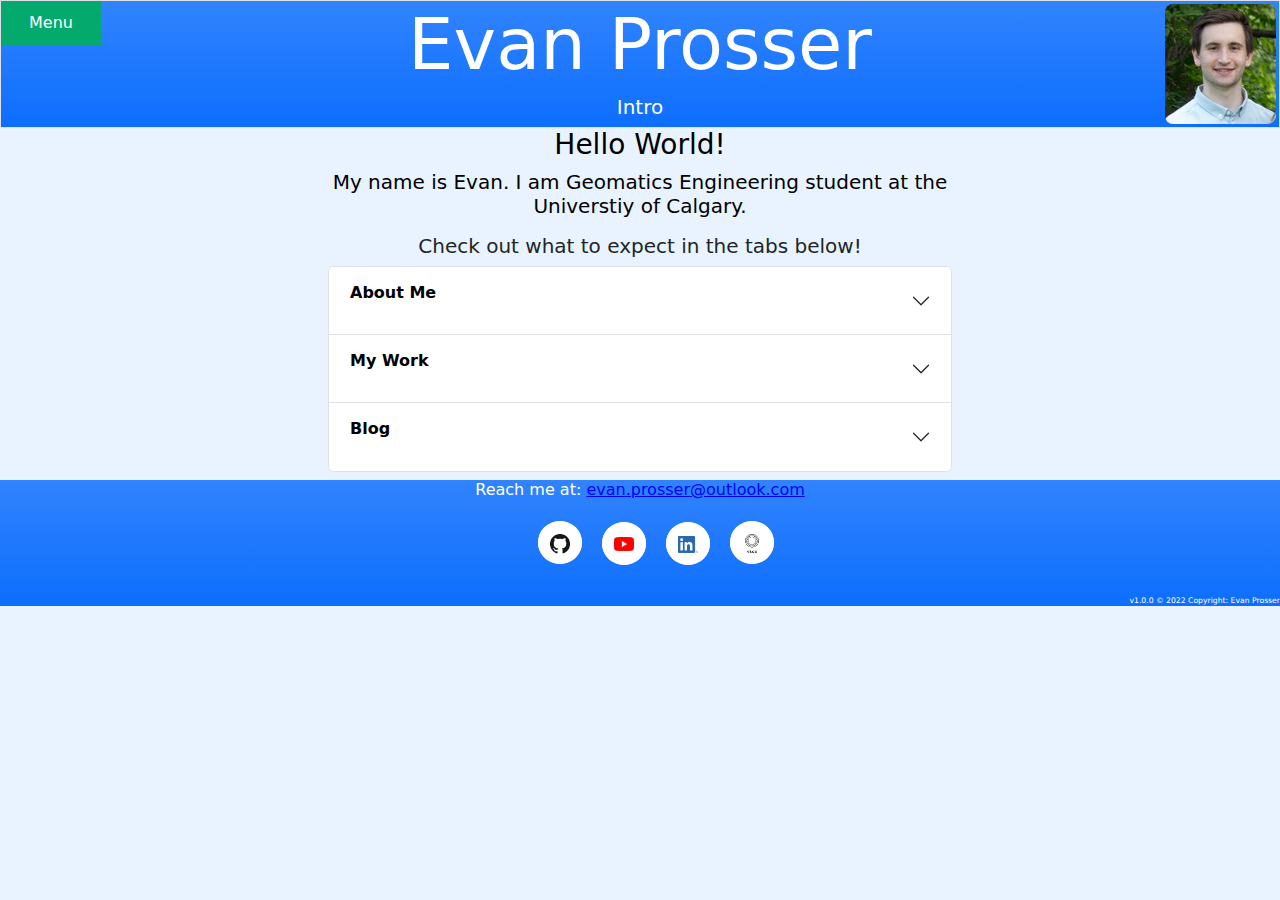
<file: index.html>
<!DOCTYPE html>
<html lang="en">
    <head>
        <title>Home</title>
        <link href="https://cdn.jsdelivr.net/npm/bootstrap@5.1.3/dist/css/bootstrap.min.css" rel="stylesheet">
        <meta name="viewport" content="width=device-width, initial-scale=1">
        <meta charset="utf-8">
        <script src="https://cdn.jsdelivr.net/npm/bootstrap@5.1.3/dist/js/bootstrap.bundle.min.js"></script>
        <link rel="stylesheet" type="text/css" href="styles1.css">
    </head>
    <body>
      <!-- Webpage heading -->
      <div class="col-xl-12 border bg-primary bg-gradient text-white">
          <h1 class ="display-2 text-center">Evan Prosser</h1>
          <h5 class ="text-center">Intro</h5>

          <!-- Dropdown menu -->
          <div class="menu">
            <button class="menubtn">Menu</button>
            <div class="menu-content">
              <a href="page1.html">About Me</a>
              <a href="page2.html">Projects</a>
              <a href="page3.html">Blog</a>
            </div>
          </div>

      </div>


      <div id = "main-content">
        <h3> Hello World! </h3>
        <h5> My name is Evan. I am Geomatics Engineering student at the Universtiy of Calgary.</h5>
        <div id = "leftj-pic">
          <img src="Images/mainHeadshot.jpg" alt="Headshot" class="responsive-img-sm">
        </div>
      </div>

      <!-- Accordion Summary -->
      <div class="col-md-6 p-2 mx-auto accordion" id="SummaryAccordion">
        <h5>Check out what to expect in the tabs below!</h5>
        <div class="accordion-item">
          <h2 class="accordion-header" id="HeadingOne">
            <button class="accordion-button collapsed" type="button" data-bs-toggle="collapse" data-bs-target="#collapseOne" aria-expanded="false" aria-controls="collapseOne">
              <p> <strong>About Me</strong> </p>
            </button>
          </h2>
          <div id="collapseOne" class="accordion-collapse collapse" aria-labelledby="HeadingOne" data-bs-parent="#SummaryAccordion">
            <div class="accordion-body">
            <p><a href="page1.html">Here</a> you'll find out a little bit more about me and a brief explination of what Geomatics is.</p>
            </div>
          </div>
        </div>
        <div class="accordion-item">
          <h2 class="accordion-header" id="HeadingTwo">
            <button class="accordion-button collapsed" type="button" data-bs-toggle="collapse" data-bs-target="#collapseTwo" aria-expanded="false" aria-controls="collapseTwo">
              <p> <strong>My Work</strong> </p>
            </button>
          </h2>
          <div id="collapseTwo" class="accordion-collapse collapse" aria-labelledby="HeadingTwo" data-bs-parent="#SummaryAccordion">
            <div class="accordion-body">
              <p>On <a href="page2.html">this</a> page you find examples of some of the stuff that I've worked on.</p>
            </div>
          </div>
        </div>
        <div class="accordion-item">
          <h2 class="accordion-header" id="HeadingThree">
            <button class="accordion-button collapsed" type="button" data-bs-toggle="collapse" data-bs-target="#collapseThree" aria-expanded="false" aria-controls="collapseThree">
              <p> <strong>Blog</strong> </p>
            </button>
          </h2>
          <div id="collapseThree" class="accordion-collapse collapse" aria-labelledby="HeadingThree" data-bs-parent="#SummaryAccordion">
            <div class="accordion-body">
              <p><a href="page3.html">This</a> page hosts my blog where I'll post my thoughts or really anything I find interesting.</p>
            </div>
          </div>
        </div>
      </div>
    </body>

    <!-- Footer -->
    <footer class="bg-primary bg-gradient text-white">
      <h6>Reach me at: <a href="mailto: evan.prosser@outlook.com">evan.prosser@outlook.com</a><h6>
      <div class="container p-4">
        <ul class="socials">
           <li><a href="https://github.com/e-prosser/"><img alt="github" src="Images/GH_sm.png"></img></a></li>
           <li><a href="https://www.youtube.com/channel/UCXJmq5ELU3wrZyHNmoz3tGA"><img src="Images/yt_icon.png"></img></a></li>
           <li><a href="https://www.linkedin.com/in/evan-prosser/"><img src="Images/LI_sm.png"></img></a></li>
           <li><a href="https://vsco.co/evanprosser8/"><img src="Images/VSCO.png"></img></a></li>
        </ul>
      </div>
      <div class="footer-copy">
        v1.0.0
        © 2022 Copyright: Evan Prosser
      </div>
    </footer>

</html>
</file>
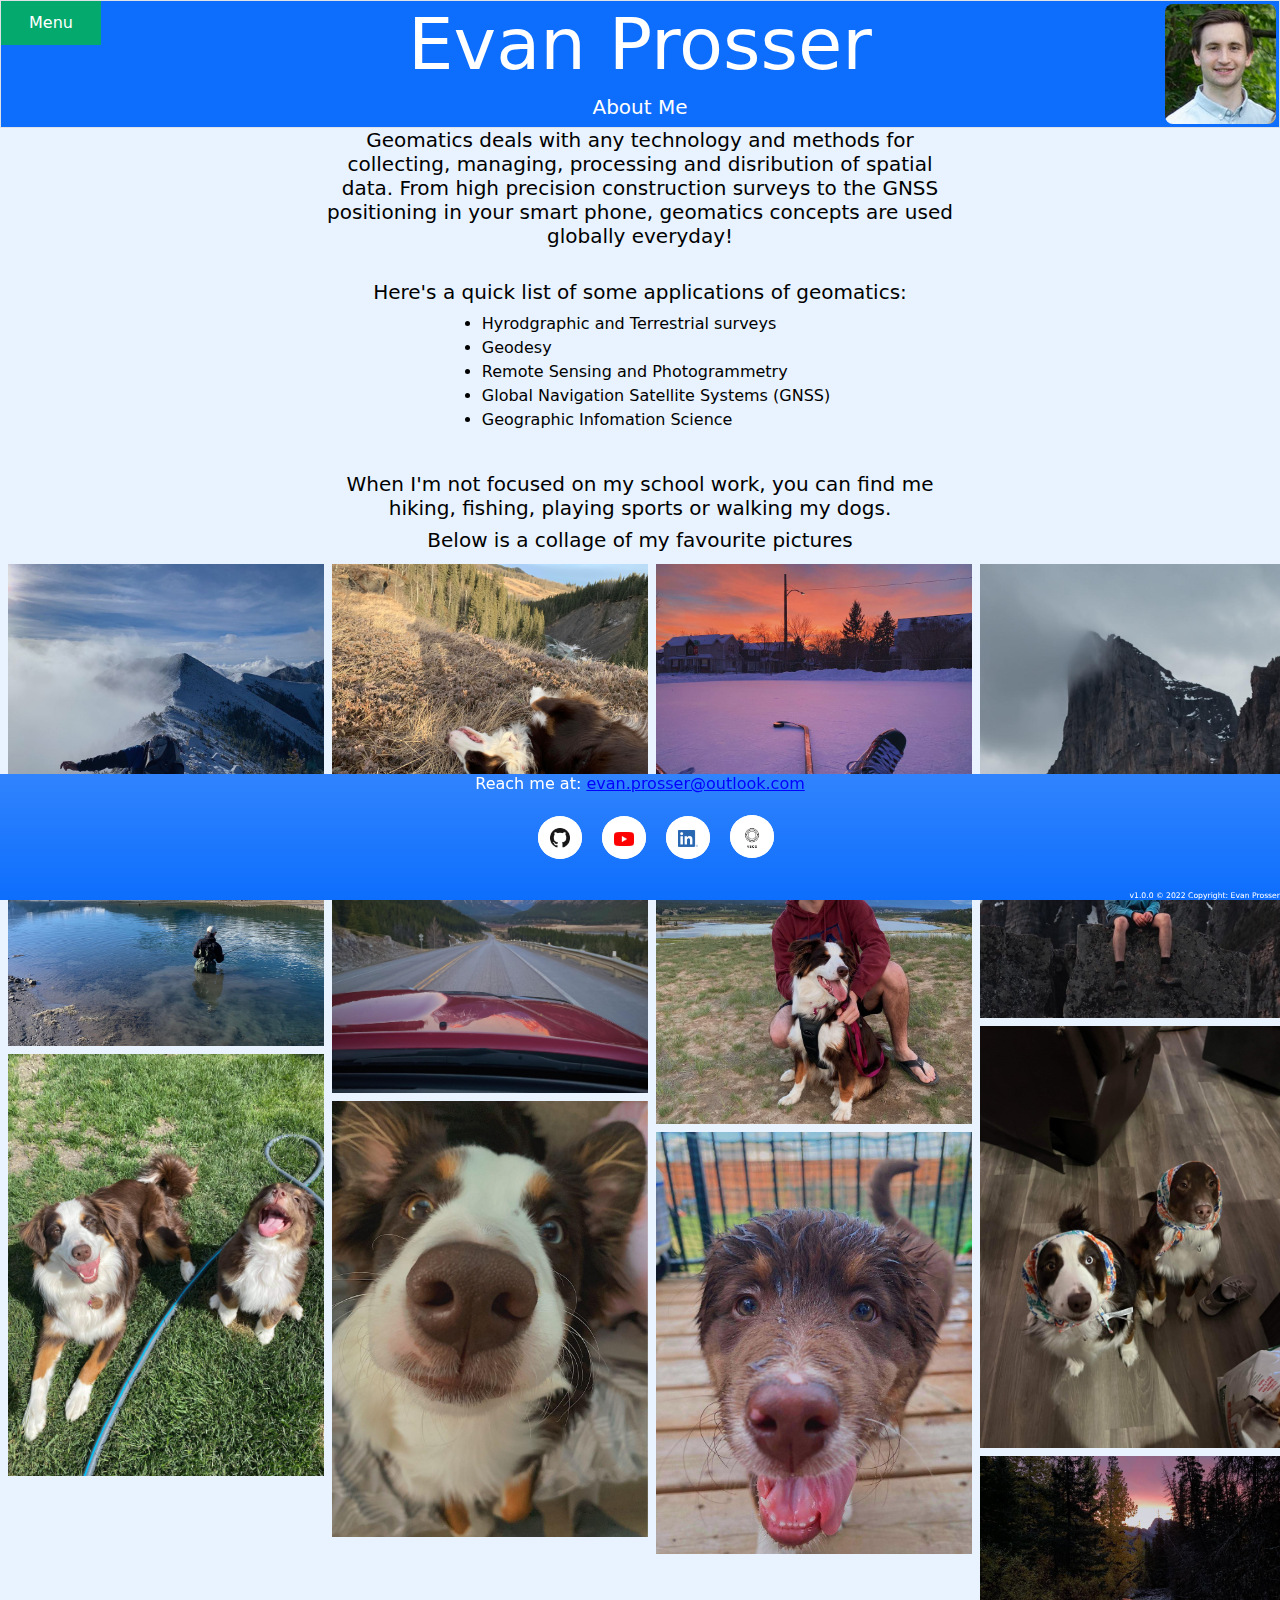
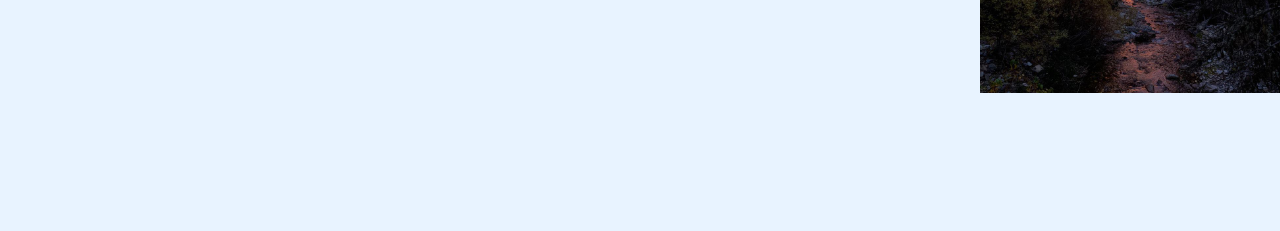
<file: page1.html>
<!DOCTYPE html>
<html>
    <head>
        <title>About Me</title>
        <link href="https://cdn.jsdelivr.net/npm/bootstrap@5.1.3/dist/css/bootstrap.min.css" rel="stylesheet">
        <meta name="viewport" content="width=device-width, initial-scale=1">
        <meta charset="utf-8">
        <link rel="stylesheet" href="styles1.css">
    </head>
    <body>
      <!-- Webpage heading -->
      <div class="col-xl-12 border bg-primary text-white">
          <h1 class ="display-2 text-center">Evan Prosser</h1>
          <h5 class ="text-center">About Me</h4>

          <!-- Dropdown menu -->
          <div class="menu">
            <button class="menubtn">Menu</button>
            <div class="menu-content">
              <a href="index.html">Home</a>
              <a href="page2.html">Projects</a>
              <a href="page3.html">Blog</a>
            </div>
          </div>
      </div>

      <div id = "main-content">
        <h5>Geomatics deals with any technology and methods for collecting, managing, processing and disribution of spatial data. From high precision construction surveys to the GNSS positioning in your smart phone, geomatics concepts are used globally everyday!</h5>
        <br>
        <h5>Here's a quick list of some applications of geomatics:</h5>
        <ul>
          <li>Hyrodgraphic and Terrestrial surveys</li>
          <li>Geodesy</li>
          <li>Remote Sensing and Photogrammetry</li>
          <li>Global Navigation Satellite Systems (GNSS)</li>
          <li>Geographic Infomation Science</li>
        </ul>
        <br><br>
        <h5>When I'm not focused on my school work, you can find me hiking, fishing, playing sports or walking my dogs.</h5>
        <h5>Below is a collage of my favourite pictures</h5>
          <div id = "leftj-pic">
            <img src="Images/mainHeadshot.jpg" alt="Headshot" class="responsive-img-sm">
          </div>

      </div>
      <!-- Photo Grid -->
      <div id = "img-grid">
        <div class="row">
          <div class="column">
            <img src="Images/Img1.jpg" style="width:100%">
            <img src="Images/Img2.jpg" style="width:100%">
            <img src="Images/Img3.jpg" style="width:100%">

          </div>
          <div class="column">
            <img src="Images/Img5.jpg" style="width:100%">
            <img src="Images/Img4.jpg" style="width:100%">
            <img src="Images/Img6.jpg" style="width:100%">

          </div>
          <div class="column">
            <img src="Images/Img7.jpg" style="width:100%">
            <img src="Images/Img8.jpg" style="width:100%">
            <img src="Images/Img9.jpg" style="width:100%">

          </div>
          <div class ="column">
            <img src="Images/Img10.jpg" style="width:100%">
            <img src="Images/Img11.jpg" style="width:100%">
            <img src="Images/Img12.jpg" style="width:100%">
          </div>
        </div>
      </div>

    </body>

    <!-- Footer -->
    <footer class="bg-primary bg-gradient text-white">
      <h6>Reach me at: <a href="mailto: evan.prosser@outlook.com">evan.prosser@outlook.com</a><h6>
      <div class="container p-4">
        <ul class="socials">
           <li><a href="https://github.com/e-prosser/"><img alt="github" src="Images/GH_sm.png"></img></a></li>
           <li><a href="https://www.youtube.com/channel/UCXJmq5ELU3wrZyHNmoz3tGA"><img src="Images/yt_icon.png"></img></a></li>
           <li><a href="https://www.linkedin.com/in/evan-prosser/"><img src="Images/LI_sm.png"></img></a></li>
           <li><a href="https://vsco.co/evanprosser8/"><img src="Images/VSCO.png"></img></a></li>
        </ul>
      </div>
      <div class="footer-copy">
        v1.0.0
        © 2022 Copyright: Evan Prosser
      </div>
    </footer>
</html>
</file>
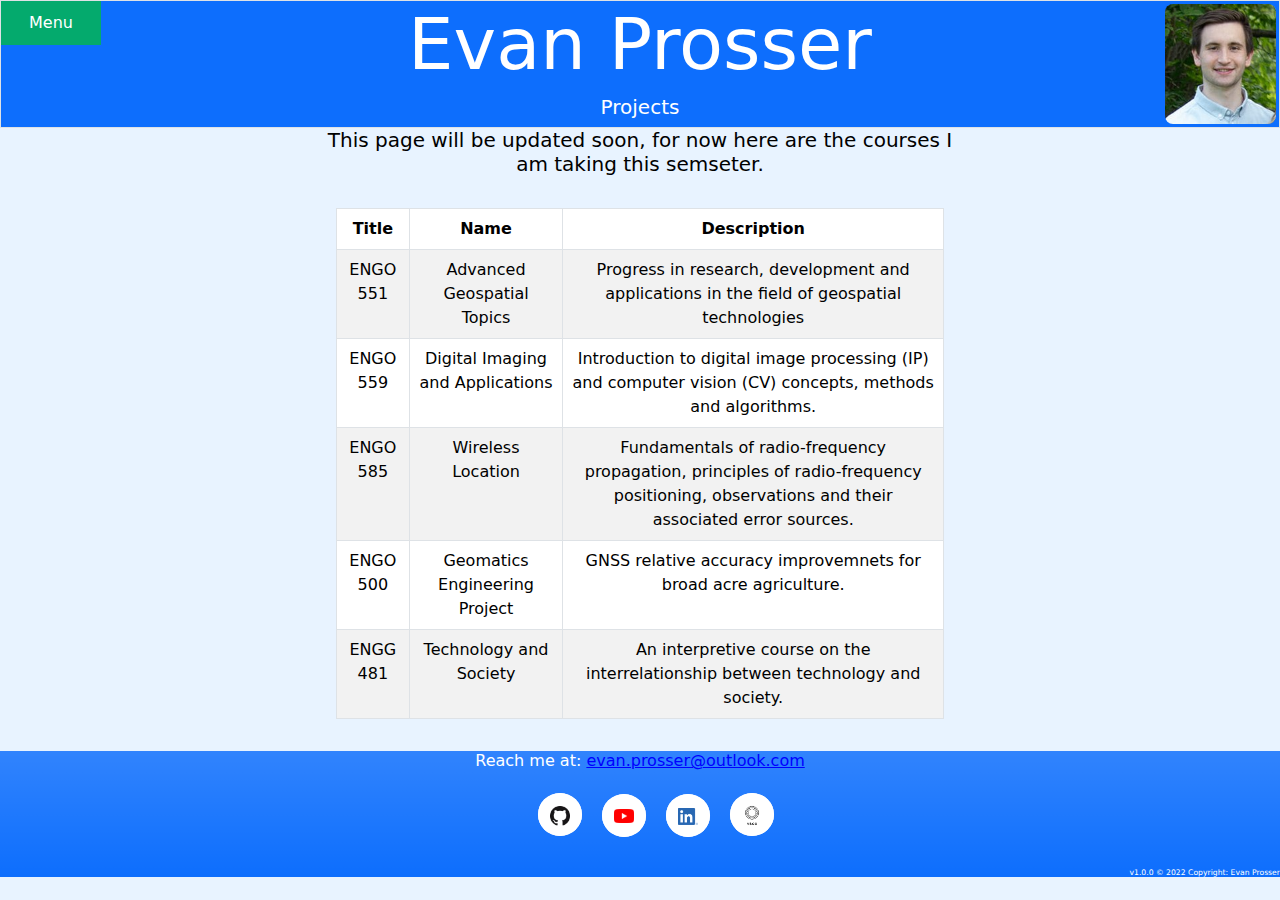
<file: page2.html>
<!DOCTYPE html>
<html>
    <head>
        <title>Projects</title>
        <link href="https://cdn.jsdelivr.net/npm/bootstrap@5.1.3/dist/css/bootstrap.min.css" rel="stylesheet">
        <meta name="viewport" content="width=device-width, initial-scale=1">
        <meta charset="utf-8">
        <link rel="stylesheet" href="styles1.css">
    </head>
    <body>
      <!-- Webpage heading -->
      <div class="col-xl-12 border bg-primary text-white">
          <h1 class ="display-2 text-center">Evan Prosser</h1>
          <h5 class ="text-center">Projects</h5>

          <!-- Dropdown menu -->
          <div class="menu">
            <button class="menubtn">Menu</button>
            <div class="menu-content">
              <a href="index.html">Home</a>
              <a href="page1.html">About Me</a>
              <a href="page3.html">Blog</a>
            </div>
          </div>
      </div>

      <div id = "main-content">
        <div id = "leftj-pic">
          <img src="Images/mainHeadshot.jpg" alt="Headshot" class="responsive-img-sm">
        </div>
        <h5>This page will be updated soon, for now here are the courses I am taking this semseter.</p>
      </div>

        <!-- Table -->
        <div class = "col-md-6 p-3 mx-auto">
          <div class="table-responsive-md">
            <table class="table table-bordered table-striped bg">
              <thead>
                <tr class="white-bg">
                  <th>Title</th>
                  <th>Name</th>
                  <th>Description</th>
                </tr>
              </thead>
              <tbody>
                <tr class="white-bg">
                  <td>ENGO 551</td>
                  <td>Advanced Geospatial Topics</td>
                  <td>Progress in research, development and applications in the field of geospatial technologies</td>
                </tr>
                <tr class="white-bg">
                  <td>ENGO 559</td>
                  <td>Digital Imaging and Applications</td>
                  <td>Introduction to digital image processing (IP) and computer vision (CV) concepts, methods and algorithms.</td>
                </tr>
                <tr class="white-bg">
                  <td>ENGO 585</td>
                  <td>Wireless Location</td>
                  <td>Fundamentals of radio-frequency propagation, principles of radio-frequency positioning, observations and their associated error sources.</td>
                </tr>
                <tr class="white-bg">
                  <td>ENGO 500</td>
                  <td>Geomatics Engineering Project</td>
                  <td>GNSS relative accuracy improvemnets for broad acre agriculture.</td>
                </tr>
                <tr class="white-bg">
                  <td>ENGG 481</td>
                  <td>Technology and Society</td>
                  <td>An interpretive course on the interrelationship between technology and society.</td>
                </tr>
              </tbody>
            </table>
          </div>
        </div>
    </body>

    <!-- Footer -->
    <footer class="bg-primary bg-gradient text-white">
      <h6>Reach me at: <a href="mailto: evan.prosser@outlook.com">evan.prosser@outlook.com</a><h6>
      <div class="container p-4">
        <ul class="socials">
           <li><a href="https://github.com/e-prosser/"><img alt="github" src="Images/GH_sm.png"></img></a></li>
           <li><a href="https://www.youtube.com/channel/UCXJmq5ELU3wrZyHNmoz3tGA"><img src="Images/yt_icon.png"></img></a></li>
           <li><a href="https://www.linkedin.com/in/evan-prosser/"><img src="Images/LI_sm.png"></img></a></li>
           <li><a href="https://vsco.co/evanprosser8/"><img src="Images/VSCO.png"></img></a></li>
        </ul>
      </div>
      <div class="footer-copy">
        v1.0.0
        © 2022 Copyright: Evan Prosser
      </div>
    </footer>
</html>
</file>
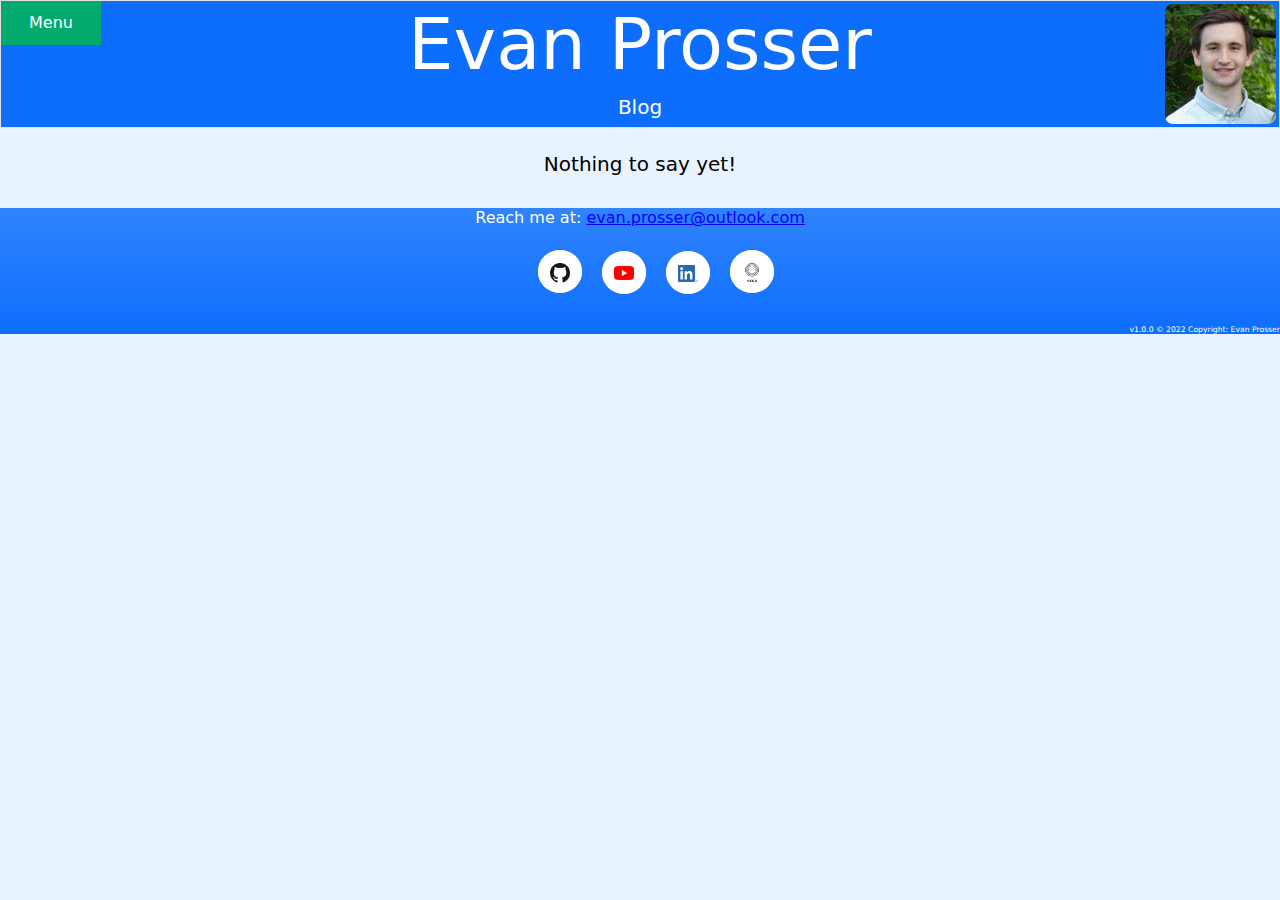
<file: page3.html>
<!DOCTYPE html>
<html>
    <head>
        <title>Blog </title>
        <link href="https://cdn.jsdelivr.net/npm/bootstrap@5.1.3/dist/css/bootstrap.min.css" rel="stylesheet">
        <meta name="viewport" content="width=device-width, initial-scale=1">
        <meta charset="utf-8">
        <link rel="stylesheet" href="styles1.css">
    </head>
    <body>
      <!-- Webpage heading -->
      <div class="col-xl-12 border bg-primary text-white">
          <h1 class ="display-2 text-center">Evan Prosser</h1>
          <h5 class ="text-center">Blog</h5>

          <!-- Dropdown menu -->
          <div class="menu">
            <button class="menubtn">Menu</button>
            <div class="menu-content">
              <a href="index.html">Home</a>
              <a href="page1.html">About Me</a>
              <a href="page2.html">Projects</a>
            </div>
          </div>

      </div>

      <div id ="main-content">
        <div id = "main-content">
          <div id = "leftj-pic">
            <img src="Images/mainHeadshot.jpg" alt="Headshot" class="responsive-img-sm">
          </div>
        </div>
        <h5>Nothing to say yet!</h5><br>
      </div>


    </body>

    <!-- Footer -->
    <footer class="bg-primary bg-gradient text-white">
      <h6>Reach me at: <a href="mailto: evan.prosser@outlook.com">evan.prosser@outlook.com</a><h6>
      <div class="container p-4">
        <ul class="socials">
           <li><a href="https://github.com/e-prosser/"><img alt="github" src="Images/GH_sm.png"></img></a></li>
           <li><a href="https://www.youtube.com/channel/UCXJmq5ELU3wrZyHNmoz3tGA"><img src="Images/yt_icon.png"></img></a></li>
           <li><a href="https://www.linkedin.com/in/evan-prosser/"><img src="Images/LI_sm.png"></img></a></li>
           <li><a href="https://vsco.co/evanprosser8/"><img src="Images/VSCO.png"></img></a></li>
        </ul>
      </div>
      <div class="footer-copy">
        v1.0.0
        © 2022 Copyright: Evan Prosser
      </div>
    </footer>
</html>
</file>
<file: styles1.css>
body{background:#E8F3FF;text-align:center;font:Arial,sans-serif;overflow-x:hidden}body p{color:#000;text-align:left;margin-left:1px;font-size:medium}body a{color:blue}#main-content{color:black;text-align:center;display:inline-block;max-width:50%}#main-content ul{display:inline-block;text-align:justify}#main-content br{line-height:100px}#leftj-pic{position:absolute;right:4px;top:4px;display:inline-block}.responsive-img-sm{width:100%;max-width:10vw;heigth:auto;max-height:120px;border-radius:8px}#img-grid *{box-sizing:border-box}#img-grid .row{display:flex;flex-wrap:wrap;padding:0 4px}#img-grid .column{flex:25%;max-width:25%;padding:0 4px}#img-grid .column img{margin-left:12px;margin-top:4px;margin-bottom:4px}@media screen and (max-width: 800px){#img-grid .column{flex:50%;max-width:50%}}@media screen and (max-width: 600px){#img-grid .column{flex:100%;max-width:100%}}.table tr.white-bg{background:white}.menubtn{background-color:#04AA6D;color:white;padding:10px;font-size:1.25vw;border:none;text-align:center;width:10vw;height:auto;max-width:100px}.menu{position:absolute;left:1px;top:1px;display:inline-block}.menu-content{display:none;position:absolute;background-color:#f1f1f1;box-shadow:0px 8px 16px 0px rgba(0,0,0,0.2);z-index:1;width:10vw;height:auto;max-width:100px;font-size:1.25vw}.menu-content a{color:black;padding:12px 16px;display:block;font-size:14px;text-decoration:none}.menu-content a:hover{background-color:#ddd}.menu:hover .menu-content{display:block}.menu:hover .menubtn{background-color:#3e8e41}.accordion-button:not(.collapsed){background-color:#F0F0F0 !important}.socials{list-style:none;display:flex;align-items:center;justify-content:center}.socials li{margin:0 10px}.socials a{text-decoration:none;color:#fff;border:1vw solid white;border-radius:50%;background-color:white}.socials a img{font-size:1.1rem;width:4vw;height:auto;max-width:20px}footer{position:sticky;bottom:0;width:100%}footer .footer-copy{bottom:10;text-align:right;font:Courier, sans-serif;color:white;font-size:0.6vw}
</file>
